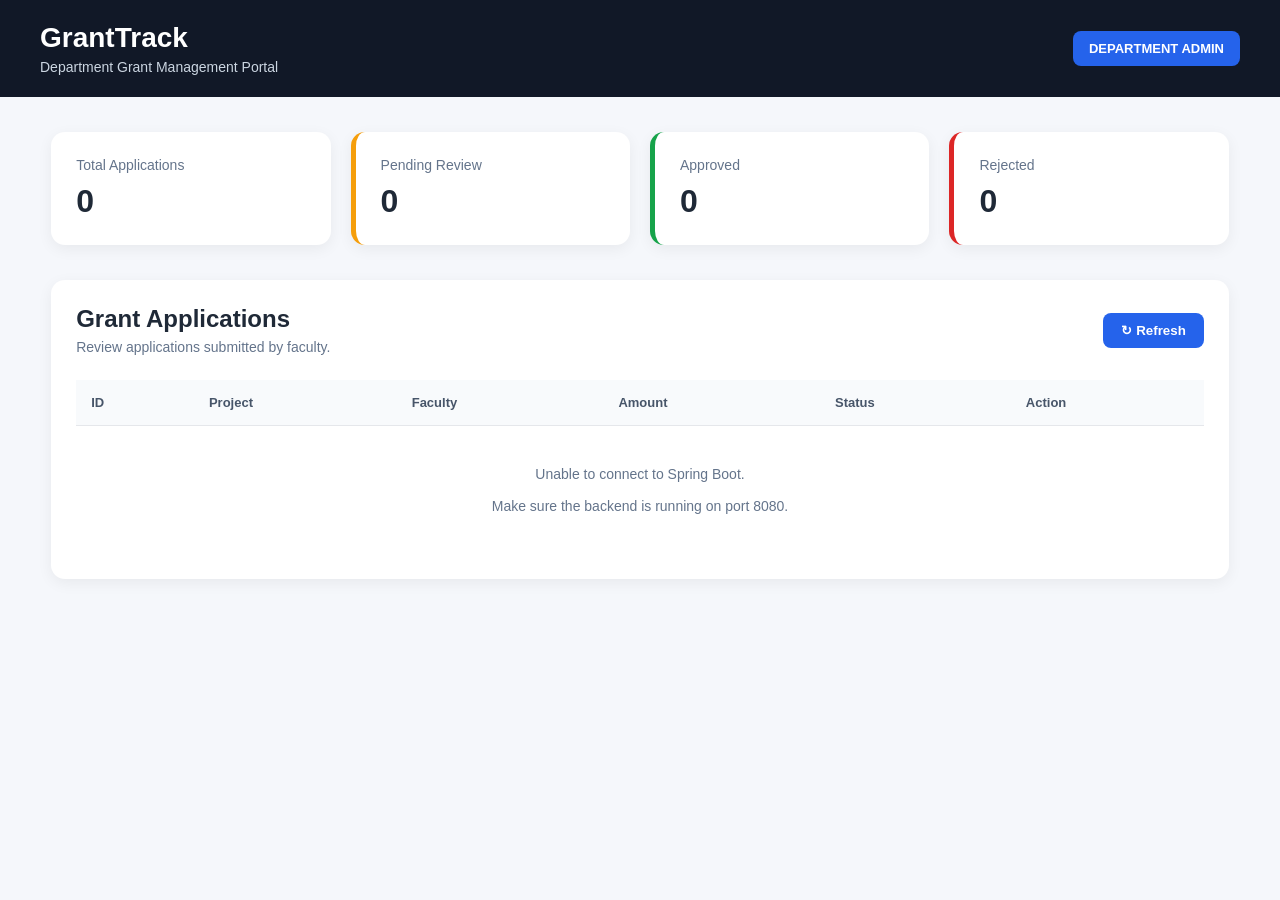
<file: PROJECT.JAVA/demo/frontend/admin.html>
<!DOCTYPE html>
<html lang="en">

<head>

    <meta charset="UTF-8">

    <meta name="viewport"
          content="width=device-width, initial-scale=1.0">

    <title>GrantTrack | Department Management</title>

    <link rel="stylesheet" href="admin.css">

</head>

<body>

    <header class="topbar">

        <div>
            <h1>GrantTrack</h1>
            <p>Department Grant Management Portal</p>
        </div>

        <div class="admin-badge">
            DEPARTMENT ADMIN
        </div>

    </header>


    <main class="container">

        <!-- DASHBOARD CARDS -->

        <section class="dashboard-cards">

            <div class="card">
                <span>Total Applications</span>
                <strong id="totalApplications">0</strong>
            </div>

            <div class="card pending">
                <span>Pending Review</span>
                <strong id="pendingApplications">0</strong>
            </div>

            <div class="card approved">
                <span>Approved</span>
                <strong id="approvedApplications">0</strong>
            </div>

            <div class="card rejected">
                <span>Rejected</span>
                <strong id="rejectedApplications">0</strong>
            </div>

        </section>


        <!-- APPLICATIONS -->

        <section class="applications-section">

            <div class="section-header">

                <div>
                    <h2>Grant Applications</h2>
                    <p>
                        Review applications submitted by faculty.
                    </p>
                </div>

                <button
                    class="refresh-button"
                    onclick="loadApplications()">
                    ↻ Refresh
                </button>

            </div>


            <div class="table-container">

                <table>

                    <thead>

                        <tr>

                            <th>ID</th>

                            <th>Project</th>

                            <th>Faculty</th>

                            <th>Amount</th>

                            <th>Status</th>

                            <th>Action</th>

                        </tr>

                    </thead>

                    <tbody id="applicationTableBody">

                        <tr>

                            <td colspan="6"
                                class="loading">

                                Loading applications...

                            </td>

                        </tr>

                    </tbody>

                </table>

            </div>

        </section>

    </main>


    <!-- REVIEW MODAL -->

    <div id="reviewModal"
         class="modal">

        <div class="modal-content">

            <button
                class="close-button"
                onclick="closeReviewModal()">
                ×
            </button>

            <h2>Application Details</h2>

            <div id="applicationDetails">

                <!-- Details inserted by JavaScript -->

            </div>


            <div class="decision-buttons">

                <button
                    id="approveButton"
                    class="approve-button">
                    ✓ Approve
                </button>

                <button
                    id="rejectButton"
                    class="reject-button">
                    ✕ Reject
                </button>

            </div>

        </div>

    </div>


    <!-- TOAST -->

    <div id="toast"
         class="toast">
    </div>


    <script src="admin.js"></script>

</body>

</html>
</file>
<file: PROJECT.JAVA/demo/frontend/admin.css>
* {
    box-sizing: border-box;
    margin: 0;
    padding: 0;
}


body {

    font-family:
        Arial,
        Helvetica,
        sans-serif;

    background: #f5f7fb;

    color: #1f2937;

}


/* ================= TOP BAR ================= */

.topbar {

    background: #111827;

    color: white;

    padding: 22px 40px;

    display: flex;

    justify-content: space-between;

    align-items: center;

}


.topbar h1 {

    font-size: 28px;

    margin-bottom: 5px;

}


.topbar p {

    color: #cbd5e1;

    font-size: 14px;

}


.admin-badge {

    background: #2563eb;

    padding: 10px 16px;

    border-radius: 8px;

    font-size: 13px;

    font-weight: bold;

}


/* ================= CONTAINER ================= */

.container {

    width: 92%;

    max-width: 1400px;

    margin: 35px auto;

}


/* ================= DASHBOARD CARDS ================= */

.dashboard-cards {

    display: grid;

    grid-template-columns:
        repeat(4, 1fr);

    gap: 20px;

    margin-bottom: 35px;

}


.card {

    background: white;

    padding: 25px;

    border-radius: 14px;

    box-shadow:
        0 4px 15px rgba(0,0,0,0.06);

}


.card span {

    display: block;

    color: #64748b;

    font-size: 14px;

    margin-bottom: 10px;

}


.card strong {

    font-size: 32px;

}


.card.pending {

    border-left: 5px solid #f59e0b;

}


.card.approved {

    border-left: 5px solid #16a34a;

}


.card.rejected {

    border-left: 5px solid #dc2626;

}


/* ================= APPLICATION SECTION ================= */

.applications-section {

    background: white;

    border-radius: 14px;

    padding: 25px;

    box-shadow:
        0 4px 15px rgba(0,0,0,0.06);

}


.section-header {

    display: flex;

    justify-content: space-between;

    align-items: center;

    margin-bottom: 25px;

}


.section-header h2 {

    margin-bottom: 6px;

}


.section-header p {

    color: #64748b;

    font-size: 14px;

}


.refresh-button {

    border: none;

    background: #2563eb;

    color: white;

    padding: 10px 18px;

    border-radius: 8px;

    cursor: pointer;

    font-weight: bold;

}


.refresh-button:hover {

    background: #1d4ed8;

}


/* ================= TABLE ================= */

.table-container {

    overflow-x: auto;

}


table {

    width: 100%;

    border-collapse: collapse;

}


th {

    text-align: left;

    background: #f8fafc;

    padding: 15px;

    color: #475569;

    font-size: 13px;

}


td {

    padding: 17px 15px;

    border-top: 1px solid #e5e7eb;

    font-size: 14px;

}


.loading {

    text-align: center;

    padding: 40px;

    color: #64748b;

}


/* ================= STATUS ================= */

.status {

    display: inline-block;

    padding: 6px 10px;

    border-radius: 20px;

    font-size: 11px;

    font-weight: bold;

}


.status.SUBMITTED {

    background: #fef3c7;

    color: #92400e;

}


.status.UNDER_REVIEW {

    background: #dbeafe;

    color: #1e40af;

}


.status.APPROVED {

    background: #dcfce7;

    color: #166534;

}


.status.REJECTED {

    background: #fee2e2;

    color: #991b1b;

}


/* ================= REVIEW BUTTON ================= */

.review-button {

    border: none;

    background: #111827;

    color: white;

    padding: 8px 14px;

    border-radius: 7px;

    cursor: pointer;

}


.review-button:hover {

    background: #374151;

}


/* ================= MODAL ================= */

.modal {

    display: none;

    position: fixed;

    inset: 0;

    background: rgba(0,0,0,0.55);

    justify-content: center;

    align-items: center;

    padding: 20px;

}


.modal.show {

    display: flex;

}


.modal-content {

    background: white;

    width: 100%;

    max-width: 650px;

    border-radius: 16px;

    padding: 30px;

    position: relative;

}


.close-button {

    position: absolute;

    right: 20px;

    top: 15px;

    border: none;

    background: transparent;

    font-size: 28px;

    cursor: pointer;

}


.modal-content h2 {

    margin-bottom: 25px;

}


.detail-row {

    margin-bottom: 18px;

}


.detail-label {

    color: #64748b;

    font-size: 13px;

    margin-bottom: 5px;

}


.detail-value {

    font-size: 16px;

    font-weight: 600;

}


.abstract-box {

    background: #f8fafc;

    padding: 15px;

    border-radius: 8px;

    line-height: 1.6;

    margin-top: 8px;

}


/* ================= DECISION BUTTONS ================= */

.decision-buttons {

    display: flex;

    gap: 15px;

    margin-top: 30px;

}


.approve-button,
.reject-button {

    flex: 1;

    border: none;

    padding: 14px;

    border-radius: 9px;

    font-size: 15px;

    font-weight: bold;

    cursor: pointer;

}


.approve-button {

    background: #16a34a;

    color: white;

}


.approve-button:hover {

    background: #15803d;

}


.reject-button {

    background: #dc2626;

    color: white;

}


.reject-button:hover {

    background: #b91c1c;

}


/* ================= TOAST ================= */

.toast {

    position: fixed;

    right: 25px;

    bottom: 25px;

    background: #111827;

    color: white;

    padding: 15px 20px;

    border-radius: 8px;

    opacity: 0;

    transform: translateY(20px);

    transition: 0.3s;

    pointer-events: none;

}


.toast.show {

    opacity: 1;

    transform: translateY(0);

}


/* ================= RESPONSIVE ================= */

@media (max-width: 900px) {

    .dashboard-cards {

        grid-template-columns:
            repeat(2, 1fr);

    }

}


@media (max-width: 600px) {

    .topbar {

        padding: 20px;

        flex-direction: column;

        align-items: flex-start;

        gap: 15px;

    }

    .dashboard-cards {

        grid-template-columns: 1fr;

    }

    .container {

        width: 95%;

    }

}
</file>
